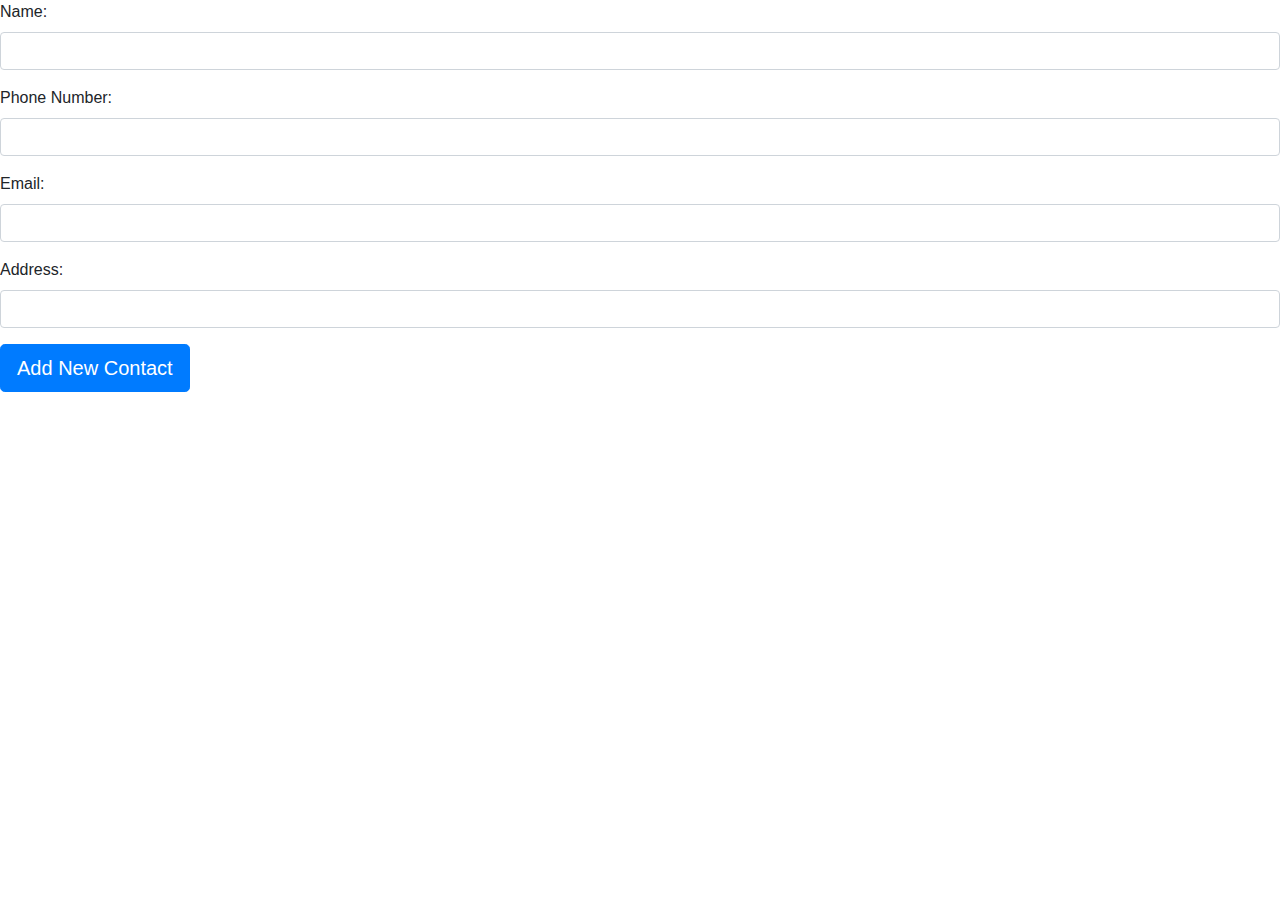
<file: address-book/index.html>
<!DOCTYPE html>
<html lang="en">
<head>
    <meta charset="UTF-8">
    <meta name="viewport" content="width=device-width, initial-scale=1.0">
    <meta http-equiv="X-UA-Compatible" content="ie=edge">
    <link rel="stylesheet" href="css/bootstrap.css" type="text/css">
    <link rel="stylesheet" href="css/styles.css" type="text/css">
    <script src="js/jquery-3.3.1.js"></script>
    <script src="js/scripts.js"></script>
    <title>Address Book</title>
</head>
<body>
    
          <div>
                <form id="form">
                  <div class="form-group">
                    <label for="name">Name:</label>
                    <input id="name" class="form-control" type="text">
                  </div>

                  <div>
                    
                        <div class="form-group">
                        <label for="number">Phone Number:</label>
                        <input id="number" class="form-control" type="text">
                    </div>

                     <div>
                       
                            <div class="form-group">
                            <label for="email">Email:</label>
                            <input id="email" class="form-control" type="text">
                    </div>


                    <div>
                            
                              <div class="form-group">
                                <label for="address">Address:</label>
                                <input id="address" class="form-control" type="text">
                              </div>
            <button type="submit" class="btn btn-primary btn-lg">Add New Contact</button>
                            </form>
            <div class="output">
                
            </div>
                    

                                    
</body>
</html>
</file>
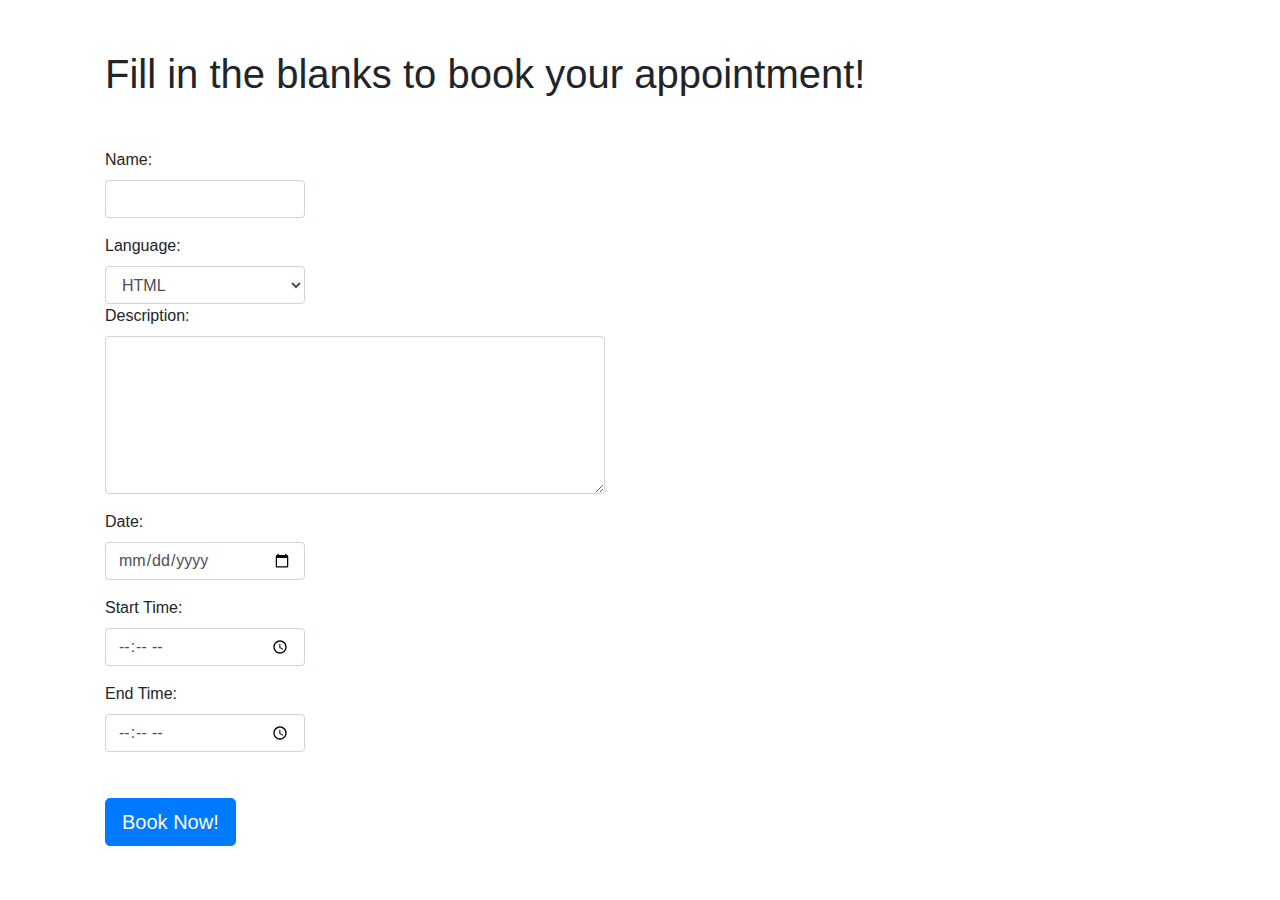
<file: appointments/index.html>
<!DOCTYPE html>
<html lang="en">
<head>
    <meta charset="UTF-8">
    <meta name="viewport" content="width=device-width, initial-scale=1.0">
    <meta http-equiv="X-UA-Compatible" content="ie=edge">
    <link rel="stylesheet" href="css/bootstrap.css" type="text/css">
    <link rel="stylesheet" href="css/styles.css" type="text/css">
    <script src="js/jquery-3.3.1.js"></script>
    <script src="js/scripts.js"></script>
    <title>Appointments</title>
</head>
<body>
    <div class="container">
        <h1>Fill in the blanks to book your appointment!</h1>
        <div>
          <form id="form">
            <div class="form-group">
              <label for="name">Name:</label>
              <input id="name" class="form-control" type="text">
            </div>

            <div class="formg-roup">
                <label for="language">Language:</label>
                <select class="form-control" id="language">
                        <option value="HTML">HTML</option>
                        <option value="CSS">CSS</option>
                        <option value="Bootstrap">Bootstrap</option>
                        <option value="Javascript">Javascript</option>
                </select>
            </div>

            <div class="form-group">
              <label for="description">Description:</label>
              <textarea id="description" class="form-control" rows="6" type="text"></textarea>
            </div>
            <div class="form-group">
                <label for="date">Date:</label>
                <input id="date" class="form-control" type="date">
              </div>
            <div class="form-group">
              <label for="startTime">Start Time:</label>
              <input id="startTime" class="form-control" type="time">
            </div>
            <div class="form-group">
              <label for="endTime">End Time:</label>
              <input id="endTime" class="form-control" type="time">
            </div>
  
           
            <button type="submit" class="btn btn-primary btn-lg">Book Now!</button>
          </form>
        </div>

        <div id="details">
            <p><span id="nameOutput"></span>, Your appointment for <span id="descriptionOutput"></span>, using <span id="languageOutput"></span> is on <span id="dateOutput"></span> from <span id="startOutput"></span> to <span id="endOutput"></span>. 
                <p>Thank you,</p>

            </p>

        </div>

  

        </div>
  
</body>
</html>
</file>
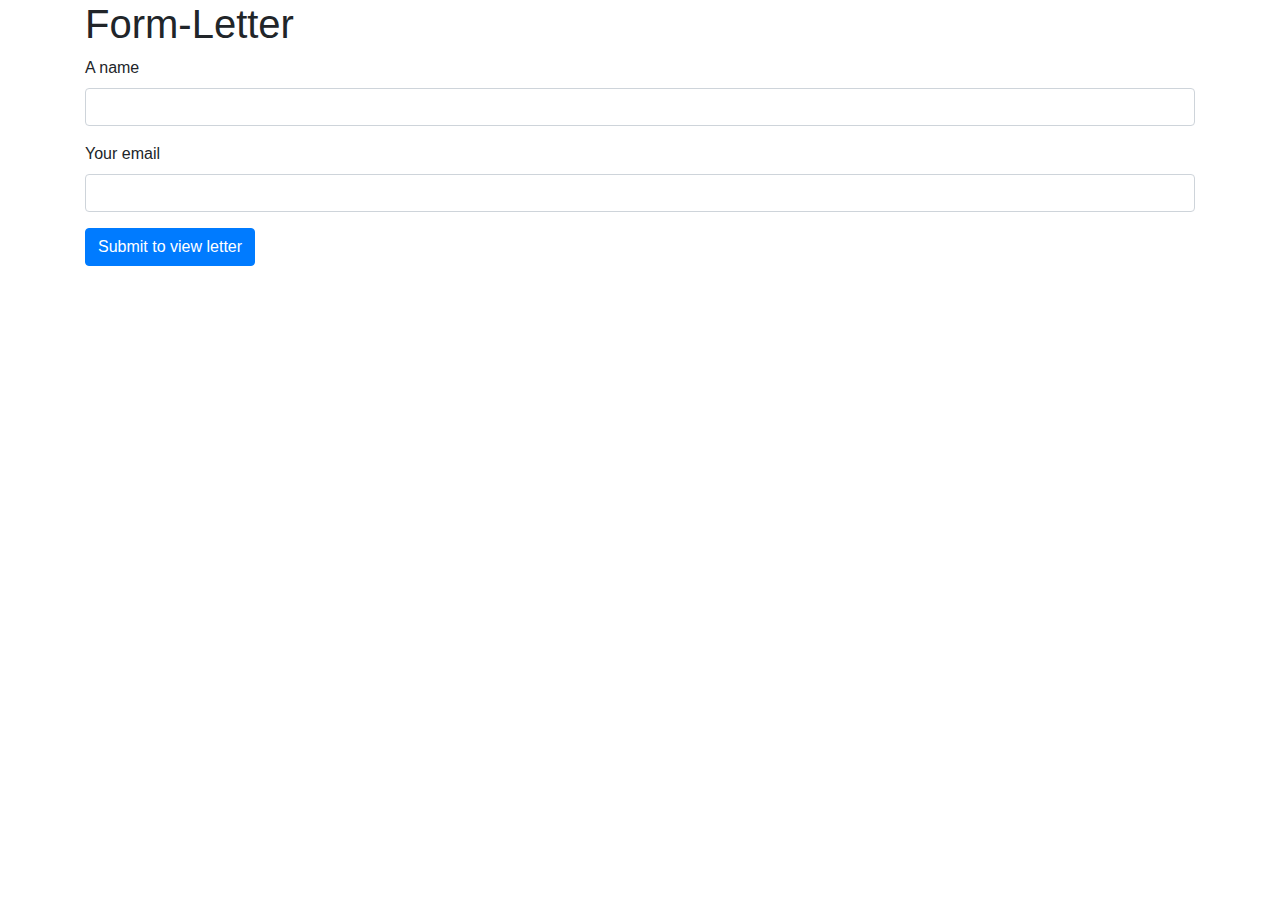
<file: form-letter/index.html>
<!DOCTYPE html>
<html lang="en">
<head>
    <meta charset="UTF-8">
    <meta name="viewport" content="width=device-width, initial-scale=1.0">
    <meta http-equiv="X-UA-Compatible" content="ie=edge">
    <link href="css/bootstrap.css" rel="stylesheet" type="text/css">
    <link href="css/styles.css" rel="stylesheet" type="text/css">
    <script src="js/jquery-3.3.1.js"></script>
    <script src="js/scripts.js"></script>
    <title>Form-letter</title>
</head>
<body>
    <div class="container">
        <h1>Form-Letter</h1>

        <form id="letterForm">
            <div class="form-group">
            <label for="name">A name</label>
            <input id="name" class="form-control" type="text">
            </div>
            <div class="form-group">
            <label for="email">Your email</label>
            <input id="email" class="form-control" type="text">
            </div>
            <button type="submit" class="btn btn-primary">Submit to view letter</button>
        </form>

        <div class="letter">
            <h4 id="letterEmail"></h4>
            <p>Dear <span id="letterName"></span>,</p>
            <p>Lorem ipsum dolor sit amet consectetur adipisicing elit. Dignissimos quidem rem illum quis sit possimus ex veniam quam. Doloremque assumenda minima fugit, id molestiae aliquid numquam architecto non minus! Doloribus!</p>
            <p>Lorem ipsum dolor, sit amet consectetur adipisicing elit. Modi, beatae! Facilis, corrupti molestiae adipisci vitae quas ipsa sunt dolore alias cupiditate eveniet dicta omnis aliquam aliquid! Sit quia dicta ipsa.</p>
            <p>Lorem ipsum dolor sit amet, consectetur adipisicing elit. Id est explicabo harum vero ex atque enim rerum ad distinctio eos architecto aperiam praesentium nostrum ratione, officia reiciendis quam culpa necessitatibus?</p> 
            <p>Thank you,</p>
            <p>Jon</p>              
        </div>
    </div>
</body>
</html>
</file>
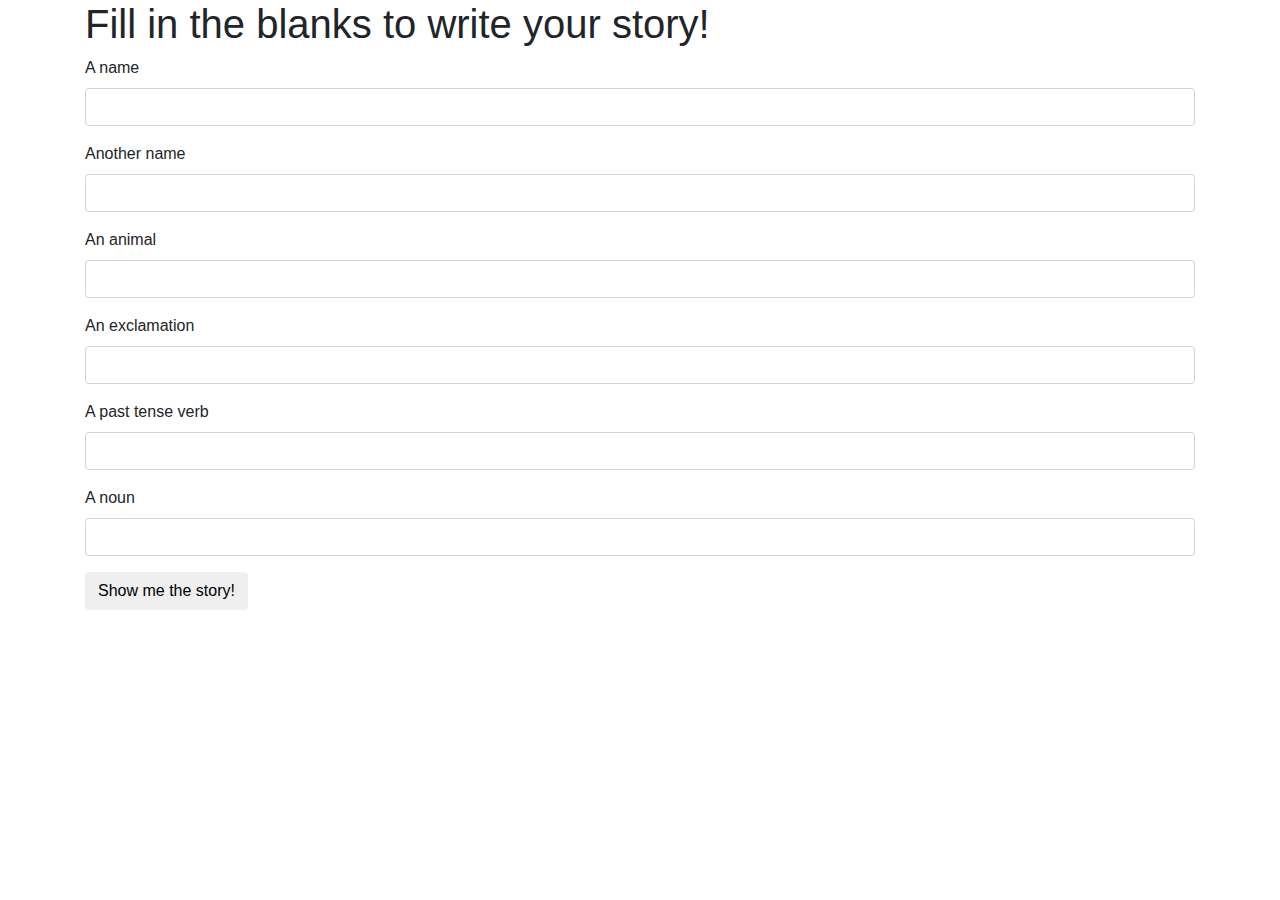
<file: mad-libs/index.html>
<!DOCTYPE html>
<html>
  <head>
    <link href="css/bootstrap.css" rel="stylesheet" type="text/css">
    <link href="css/styles.css" rel="stylesheet" type="text/css">
    <script src="js/jquery-3.3.1.js"></script>
    <script src="js/scripts.js"></script>
    <title>A fantastical adventure</title>
  </head>
  <body>
    <div class="container">
      <h1>Fill in the blanks to write your story!</h1>
      <div>
        <form id="formOne">
          <div class="form-group">
            <label for="person1">A name</label>
            <input id="person1" class="form-control" type="text">
          </div>
          <div class="form-group">
            <label for="person2">Another name</label>
            <input id="person2" class="form-control" type="text">
          </div>
          <div class="form-group">
            <label for="animal">An animal</label>
            <input id="animal" class="form-control" type="text">
          </div>
          <div class="form-group">
            <label for="exclamation">An exclamation</label>
            <input id="exclamation" class="form-control" type="text">
          </div>
          <div class="form-group">
            <label for="verb">A past tense verb</label>
            <input id="verb" class="form-control" type="text">
          </div>
          <div class="form-group">
            <label for="noun">A noun</label>
            <input id="noun" class="form-control" type="text">
          </div>

          <button type="submit" class="btn">Show me the story!</button>
        </form>
      </div>

      <div id="story">
        <h1>A fantastical adventure</h1>
        <p>
One day, <span class="person1"></span> and <span class="person2"></span> were walking through the woods, when suddenly a giant <span class="animal"></span> appeared. "<span class="exclamation"></span>", <span class="person1"></span> cried. The two of them <span class="verb"></span> as quickly possible, and when they were safe, <span class="person1"></span> and <span class="person2"></span> gave each other a giant <span class="noun"></span>.
</p>
      </div>
    </div>
  </body>
</html>
</file>
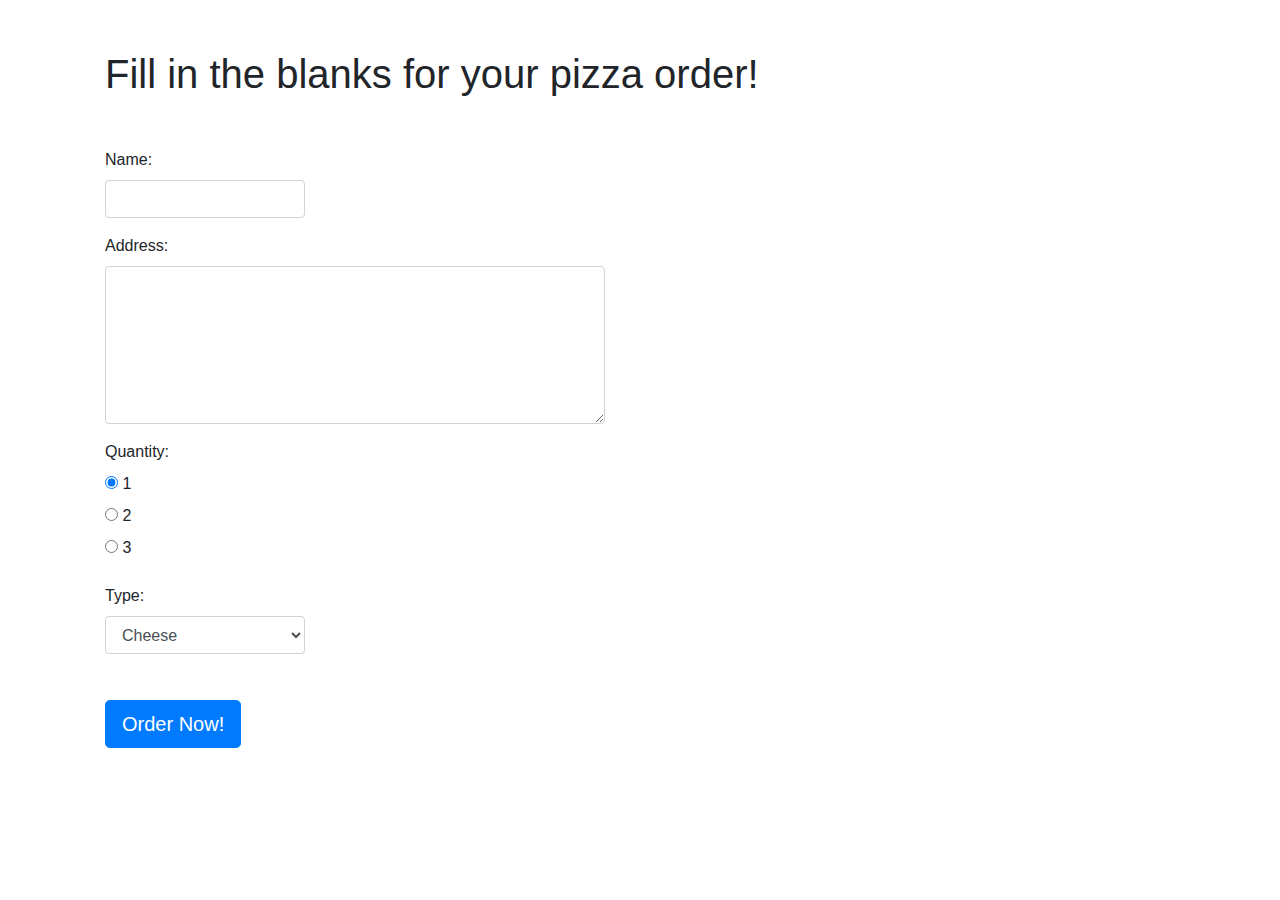
<file: order-form/index.html>
<!DOCTYPE html>
<html lang="en">
<head>
    <meta charset="UTF-8">
    <meta name="viewport" content="width=device-width, initial-scale=1.0">
    <meta http-equiv="X-UA-Compatible" content="ie=edge">
    <link rel="stylesheet" href="css/bootstrap.css" type="text/css">
    <link rel="stylesheet" href="css/styles.css" type="text/css">
    <script src="js/jquery-3.3.1.js"></script>
    <script src="js/scripts.js"></script>
    <title>Order Form</title>
</head>
<body>
    <div class="container">
        <h1>Fill in the blanks for your pizza order!</h1>
        <div>
          <form id="form">
            <div class="form-group">
              <label for="name">Name:</label>
              <input id="name" class="form-control" type="text">
            </div>


            <div class="form-group">
                    <label for="description">Address:</label>
                    <textarea id="address" class="form-control" rows="6" type="text"></textarea>
                  </div>

                  <div class="form-group">
                        <div class="radio">
                            <label>Quantity: </label> <br>
                                <label>
                                  <input type="radio" name="quantity" value="1" checked>
                                  1
                                </label>
                              </div>
                              <div class="radio">
                                <label>
                                  <input type="radio" name="quantity" value="2">
                                  2
                                </label>
                              </div>
                              <div class="radio">
                                <label>
                                  <input type="radio" name="quantity" value="3">
                                  3
                                </label>
                              </div>
                </div>
    

            <div class="form-group">
                <label for="type">Type:</label>
                <select class="form-control" id="type">
                        <option value="cheese">Cheese</option>
                        <option value="pepperoni">Pepperoni</option>
                        <option value="hawaiian">Hawaiian</option>
                        <option value="supreme">Supreme</option>
                </select>
            </div>

            
    
  
           
            <button type="submit" class="btn btn-primary btn-lg">Order Now!</button>
          </form>
        </div>

        <div id="details">
            <p><span id="nameOutput"></span>, Thank you for your order! </p>
            <p>You ordered <span id="quantityOutput"></span>, <span id="typeOutput"></span> pizzas.</p>
            <p>your total: is $<span id="totalOutput"></span> at $10 per pizza.</p>
            <p>We will ship your order to your address at:   <span id="addressOutput"></span></p>
                <p>Thank you,</p>

            </p>

        </div>

  

        </div>
  
</body>
</html>
</file>
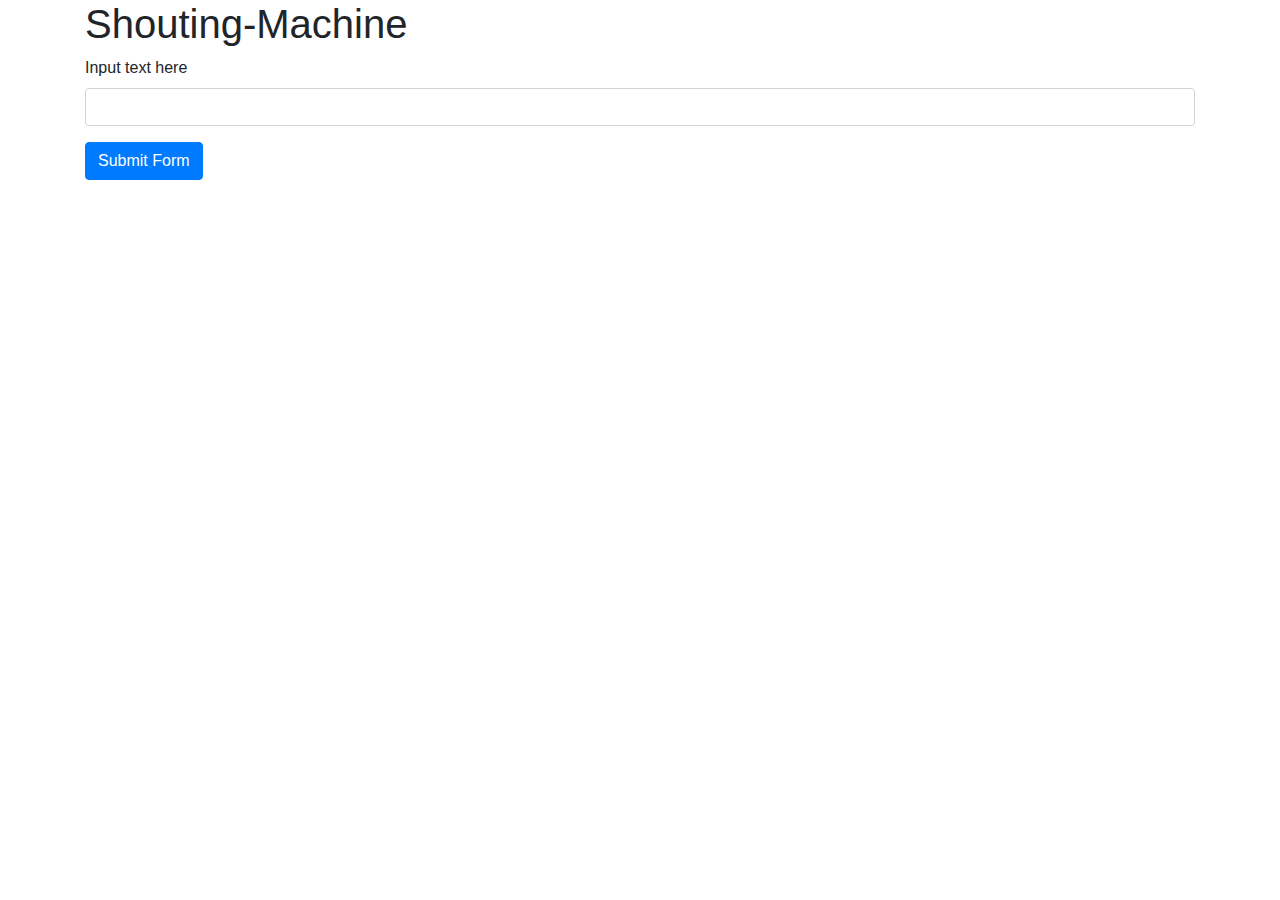
<file: shouting-machine/index.html>
<!DOCTYPE html>
<html lang="en">
<head>
    <meta charset="UTF-8">
    <meta name="viewport" content="width=device-width, initial-scale=1.0">
    <meta http-equiv="X-UA-Compatible" content="ie=edge">
    <link href="css/bootstrap.css" rel="stylesheet" type="text/css">
    <link href="css/styles.css" rel="stylesheet" type="text/css">
    <script src="js/jquery-3.3.1.js"></script>
    <script src="js/scripts.js"></script>
    <title>Shouting-Machine</title>
</head>
<body>
    <div class="container">
        <h1>Shouting-Machine</h1>

        <form id="inputText">
            <div class="form-group">
            <label for="name">Input text here</label>
            <input id="message" class="form-control" type="text">
            </div>
            <button type="submit" class="btn btn-primary">Submit Form</button>
        </form>

        
           <p id="shoutBack"></p>      
    
    </div>
</body>
</html>
</file>
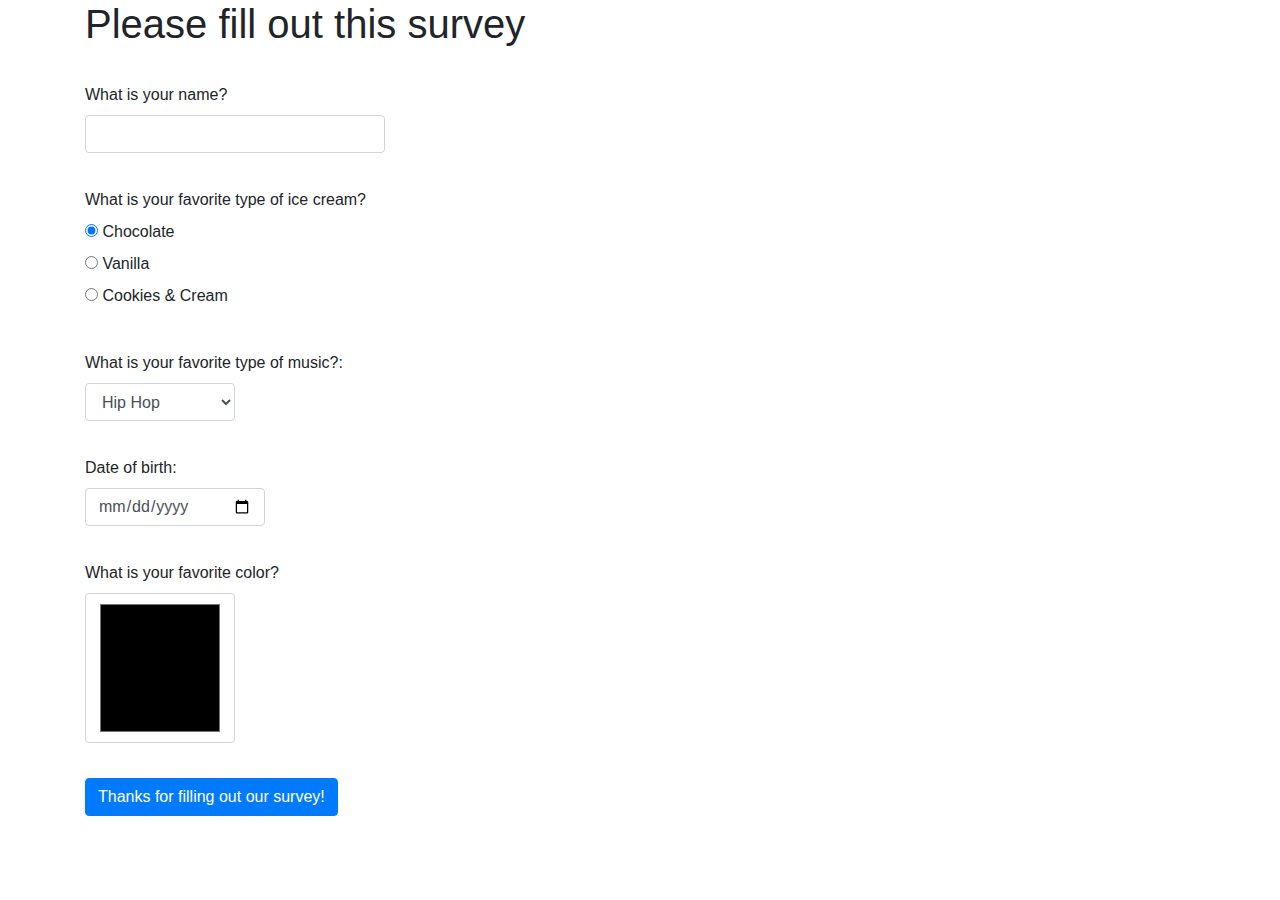
<file: survey/index.html>
<!DOCTYPE html>
<html lang="en">
<head>
    <meta charset="UTF-8">
    <meta name="viewport" content="width=device-width, initial-scale=1.0">
    <meta http-equiv="X-UA-Compatible" content="ie=edge">
    <link rel="stylesheet" href="css/bootstrap.css" type="text/css">
    <link rel="stylesheet" href="css/styles.css" type="text/css">
    <script src="js/jquery-3.3.1.js"></script>
    <script src="js/scripts.js"></script>
    <title>Survey</title>
</head>
<body>
    <div class="container">
        <h1>Please fill out this survey</h1>
            <form>
                <div class="form-group">
                    <label for="name">What is your name?</label>
                    <input id="name" class="form-control" type="text">
                </div>

                <div class="form-group">
                        <div class="radio">
                            <label>What is your favorite type of ice cream?</label> <br>
                                <label>
                                  <input type="radio" name="flavor" value="chocolate" checked>
                                  Chocolate
                                </label>
                              </div>
                              <div class="radio">
                                <label>
                                  <input type="radio" name="flavor" value="vanilla">
                                  Vanilla
                                </label>
                              </div>
                              <div class="radio">
                                <label>
                                  <input type="radio" name="flavor" value="cookiesandcream">
                                  Cookies & Cream
                                </label>
                              </div>
                </div>

                <div class="form-group">
                        <label for="music">What is your favorite type of music?:</label>
                        <select class="form-control" id="music">
                                <option value="Hip Hop">Hip Hop</option>
                                <option value="Rock">Rock</option>
                                <option value="Country">Country</option>
                                <option value="EDM">EDM</option>
                        </select>
                    </div>

                    <div class="form-group">
                            <label for="born">Date of birth:</label>
                            <input id="born" class="form-control" type="date">
                    </div>

                    <div class="form-group">
                            <label for="color">What is your favorite color?</label>
                            <input id="color" class="form-control" type="color">
                          </div>

                          <button type="submit" class="btn btn-primary">Thanks for filling out our survey!</button>
            </form>
    


    </div>
    
</body>
</html>
</file>
<file: address-book/css/styles.css>
ul {
    font-size: 1.3rem;
}

li {
    display: none;
}

li.opened {
    display: block;
}
</file>
<file: appointments/css/styles.css>
h1 {
    margin-top: 50px;
    margin-bottom: 50px;
}

.container {
    margin-left: 90px;
}

#details {
    margin-top: 80px;
    display: none;
}

#nameOutput {
    text-transform: uppercase;
    font-style: bold;
}

input {
    max-width: 200px;
}

select {
    max-width: 200px;
}

textarea {
    max-width: 500px;
}

button {
    margin-top: 30px;
}
</file>
<file: form-letter/css/styles.css>
.letter {
    margin-top: 50px;
    display:none;
}
</file>
<file: mad-libs/css/styles.css>
#story {
  display: none;
}
</file>
<file: order-form/css/styles.css>
h1 {
    margin-top: 50px;
    margin-bottom: 50px;
}

.container {
    margin-left: 90px;
}

#details {
    margin-top: 80px;
    display: none;
}

#nameOutput {
    text-transform: uppercase;
    font-style: bold;
}

input {
    max-width: 200px;
}

select {
    max-width: 200px;
}

textarea {
    max-width: 500px;
}

button {
    margin-top: 30px;
}
</file>
<file: shouting-machine/css/styles.css>
#shoutBack {
    display: none;
}
</file>
<file: survey/css/styles.css>
#name {
    max-width: 300px;
}

#music.form-control {
    max-width: 150px;
}

#born.form-control {
    max-width: 180px;
}

#color.form-control {
    max-width: 150px;
    min-height: 150px;
    
}

.form-group {
    margin-top: 35px;
    margin-bottom: 35px;
}
</file>
